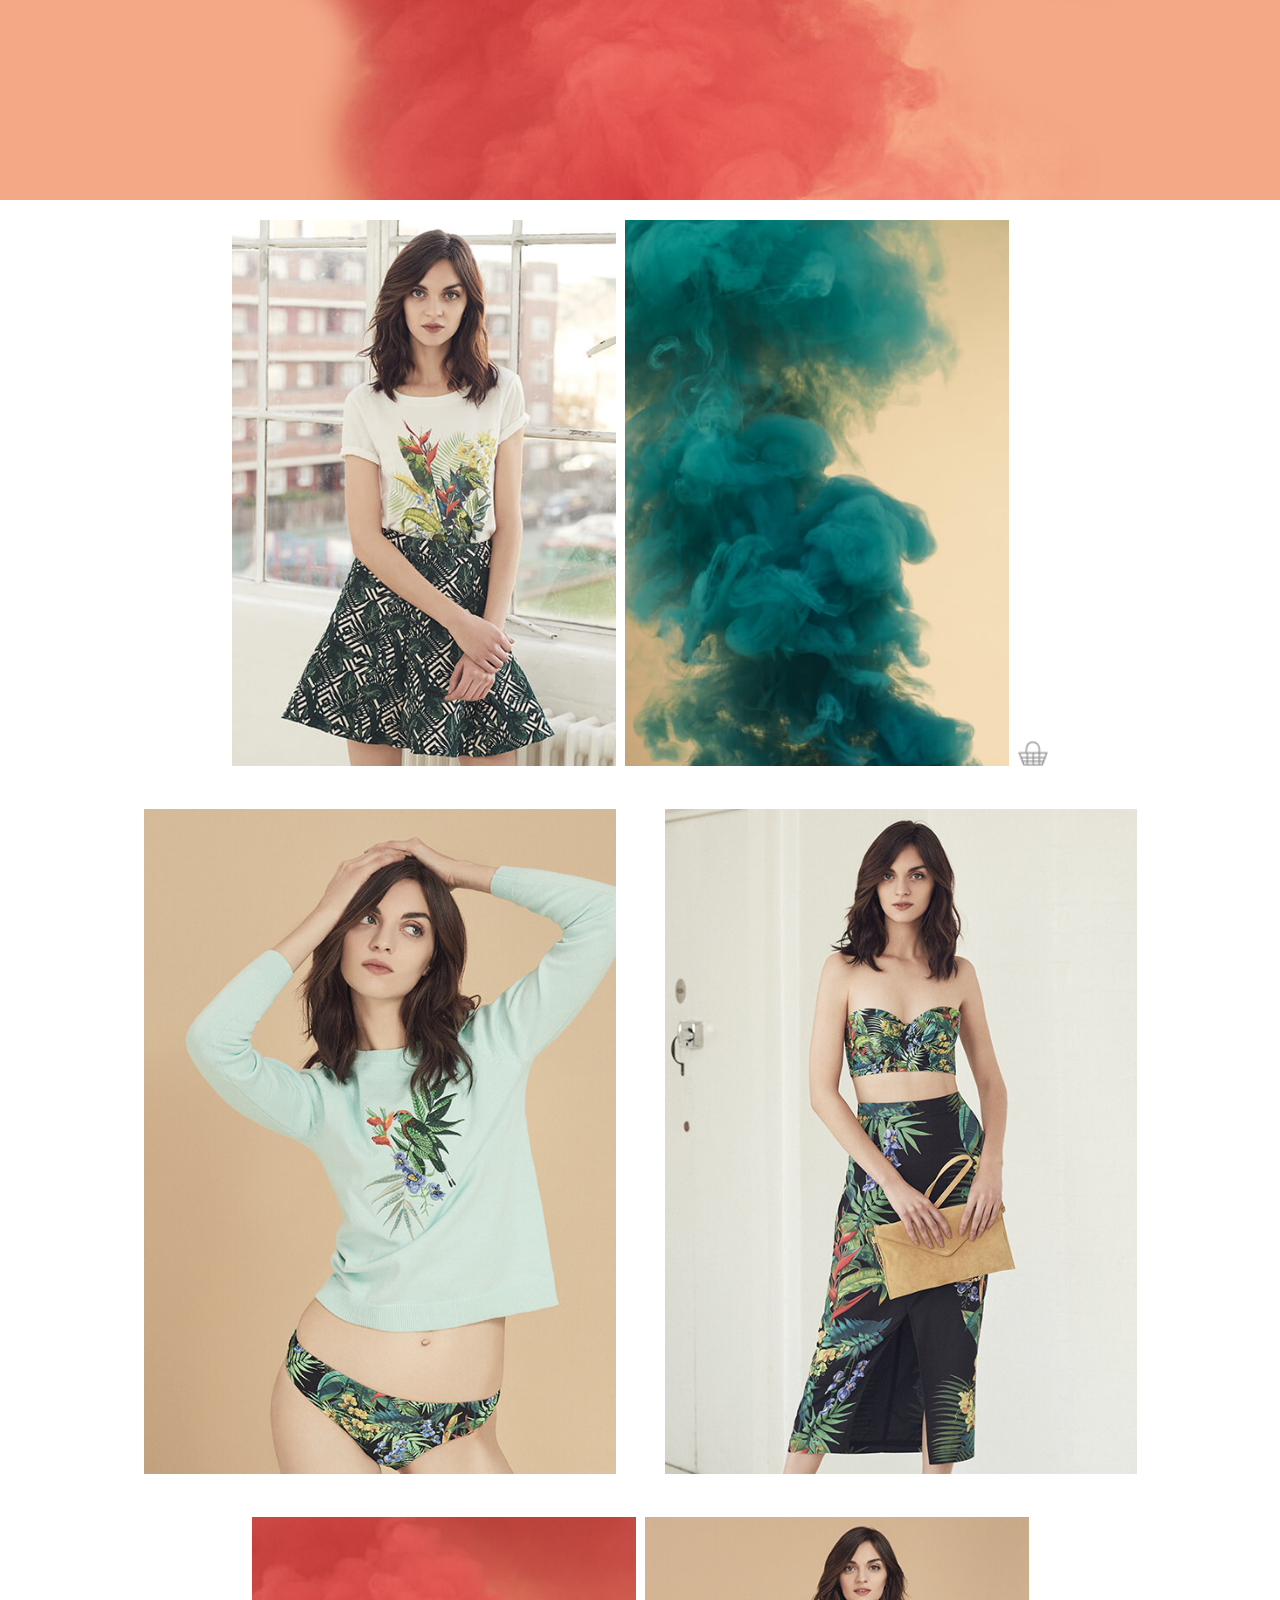
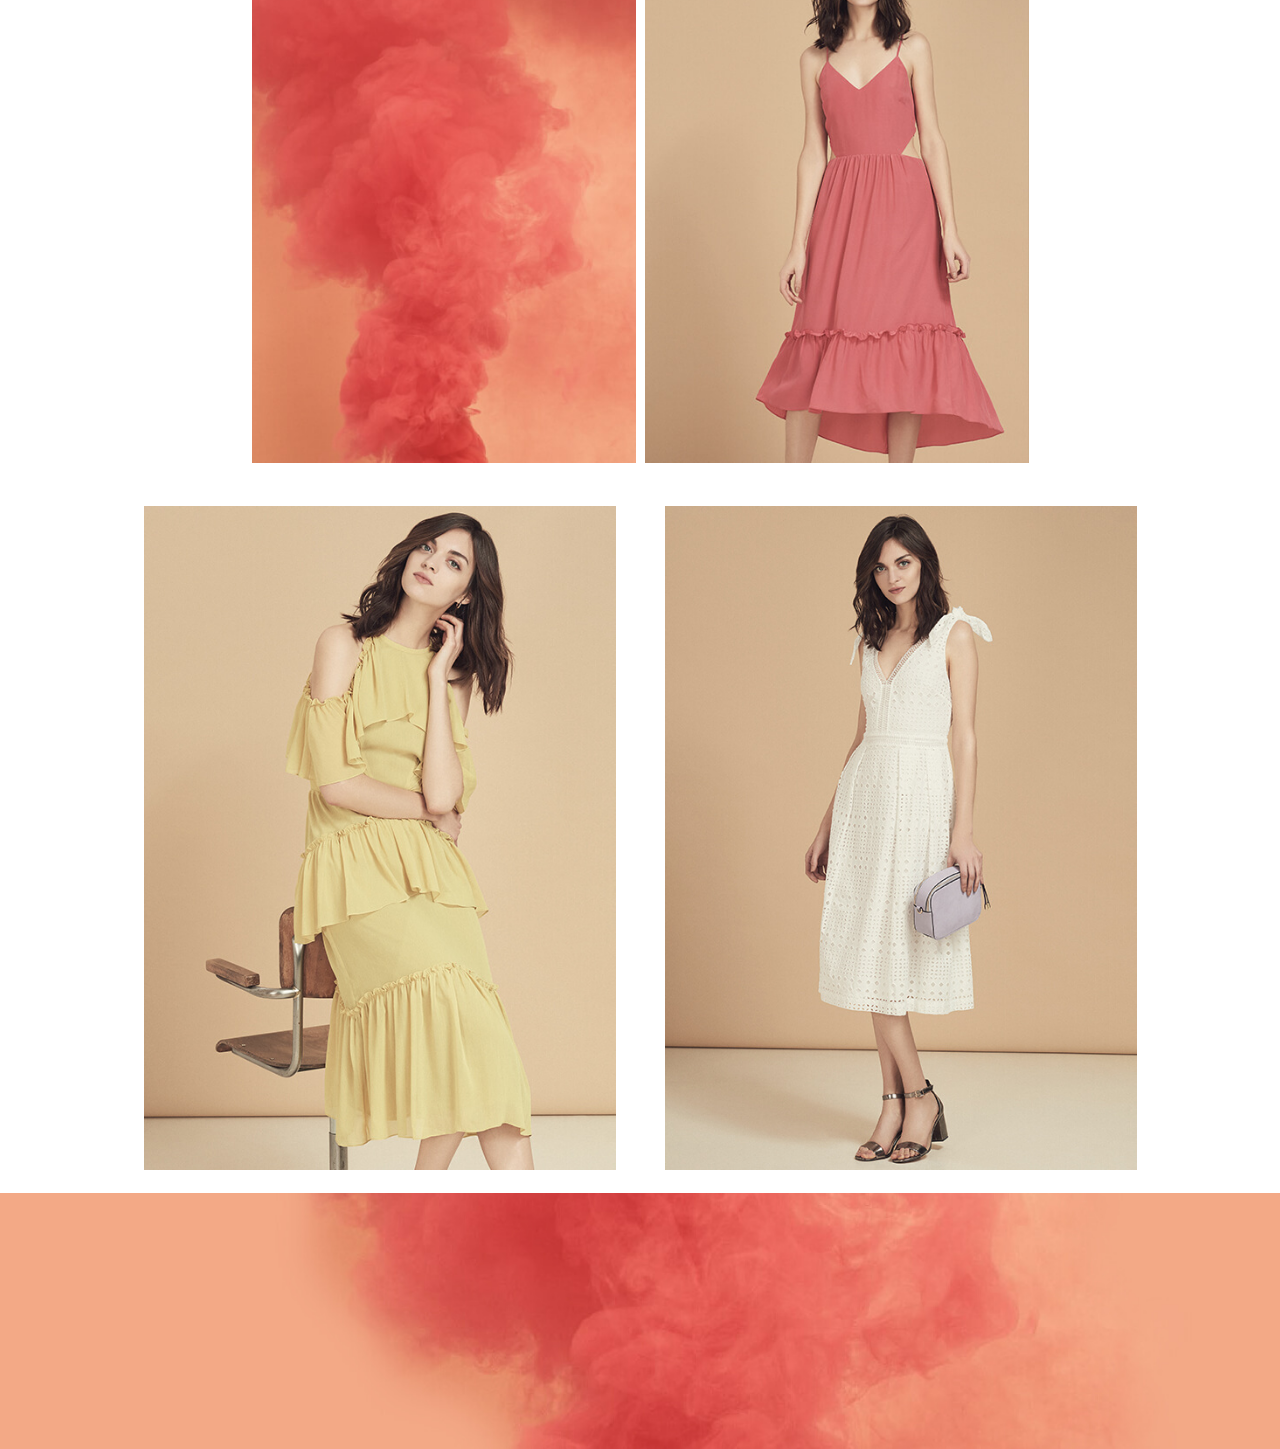
<file: index.html>
<!-- task 1 code goes here -->
<!DOCTYPE html>
<html>

<head>
  <meta charset="utf-8">
  <meta name="viewport" content="width=device-width,initial-scale=1"/>
  <title></title>
  <link rel="stylesheet" href="css/styles.css">
  <link href="https://fonts.googleapis.com/css?family=Lato" rel="stylesheet">
  <script type="text/javascript" src="js/customer.js"></script>

</head>

<body>
  <header>
  </header>
  <section class="styles">
    <div class="first">
      <img src="images/lookbook-01.jpg" alt="Lookone">
      <img src="images/lookbook-02.jpg" alt="hot tropic">
      <img class="firstBag" src="images/bag.png" style="width: 30px"alt="bag">
    </div>
    <div class="second">
      <img src="images/lookbook-03.jpg" alt="look two">
      <img src="images/lookbook-04.jpg" alt="look three">
    </div>
    <div class="third">
      <img src="images/lookbook-05.jpg" alt="summer romance">
      <img src="images/lookbook-06.jpg" alt="look four">

    </div>
    <div class="fourth">
      <img src="images/lookbook-07.jpg" alt="look five">
      <img src="images/lookbook-08.jpg" alt="look six">
    </div>
  </section>

  <footer>
  </footer>
</body>

</html>
</file>
<file: css/styles.css>
* {
  box-sizing: border-box;
}

body{
  margin: 0px;
  padding: 0px;
  font-family: 'Lato', sans-serif;
  letter-spacing: 5px;
  text-align: center;
}
h1{
  font-size: 14px;
  margin: auto;
  color: #f7f7f7;
  text-align: center;
  padding-top: 25px;
  max-width: 60vw;
}

h2{
  font-size: 1px;
  max-width: 60vw;
  font-weight: lighter;
  color: #f7f7f7;

}

hr{
  width: 100px;
  border-width: 5px 0 0 0;
  background-color: #f7f7f7;
  font-weight: 100;
}

div {
  width: 100vw;
  padding: 0px;
  margin-top: 20px;
}

header{
  max-width: 100vw;
  height: 200px;
  background-image: url(../images/lookbook-intro.jpg);
  background-size: cover;
  background-position: center;
  text-align: center;
}

.first{
  display: inline-block;
}

.first img{
  width: 40vw;
  border: 0px;
  margin: 0px;
}


.third img{
  width: 40vw;
  border: 0px;
  margin: 0px;
}

.second img{
  width: 100vw;
}
.second img:first-of-type{
  padding: 20px;
}

.fourth img{
  width: 100vw;
}

.fourth img:first-of-type{
  padding: 20px;
}

footer{
  width: 100%;
  height: 20vw;
  background-image: url(../images/lookbook-outro.jpg);
  background-size: cover;
  background-position: center;
}

@media screen and (min-width: 650px) {
  .second img{
    max-width: 40vw;
    padding: 20px !important;
  }
  .fourth img{
    max-width: 40vw;
    padding: 20px !important;
  }
  .first img{
    width: 30vw;
  }

  .third img{
    width: 30vw;
  }
  h1{
    font-size: 26px;
;
  }

  h2{
    font-size: 20px;
  }
}
</file>
